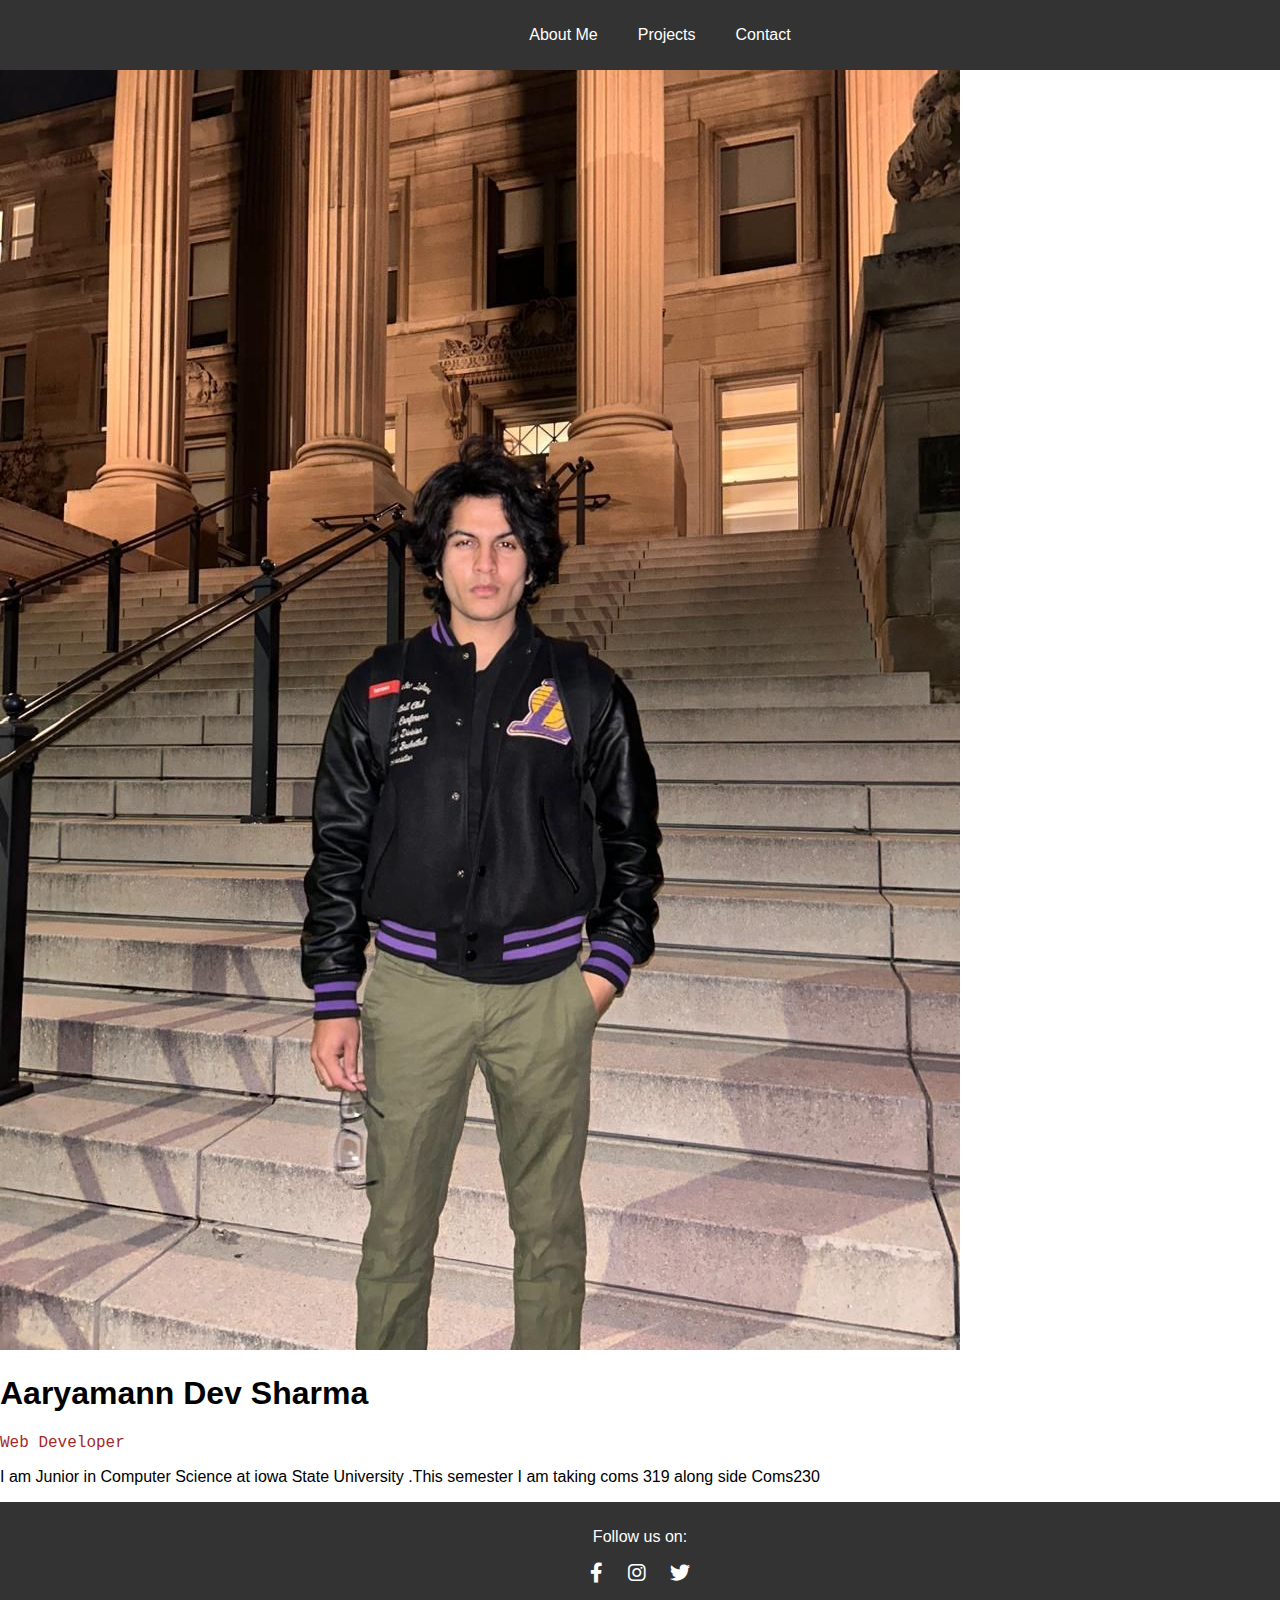
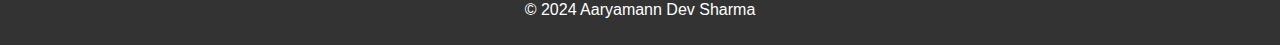
<file: index.html>
<!DOCTYPE html>
<html lang="en">
<head>
    <meta charset="UTF-8">
    <meta http-equiv="X-UA-Compatible" content="IE=edge">
    <meta name="viewport" content="width=device-width, initial-scale=1.0">
    <title>Activity04 Portfolio Github</title>
    <link rel="stylesheet" href="./style.css">
   
    <link rel="stylesheet" href="https://cdnjs.cloudflare.com/ajax/libs/font-awesome/6.0.0-beta3/css/all.min.css">

    
</head>
<body>
    <header>
        <nav>
        <ul>
        <li><a href="./index.html">About Me</a></li>
        <li><a href="./projects.html">Projects</a></li>
        <li><a href="./contact.html">Contact</a></li>
        </ul>
        </nav>
        </header>

        <div class="container">
            <img src= "./images/profile.jpg" alt="Profile Photo">
            <h1>Aaryamann Dev Sharma</h1>
            
            <p style="font-family: 'Courier New', Courier, monospace; color: brown">Web Developer</p>

            <p>I am Junior in Computer Science at iowa State University .This semester I am taking coms 319 along side Coms230</p>
        </div>
        <footer>
            <p>Follow us on:</p>
<a href="https://www.instagram.com/aaryamanndev/" target="_blank"><i class="fab fa-facebook-f"></i></a>
<a href="https://www.instagram.com/aaryamanndev/" target="_blank"><i class="fab fa-instagram"></i></a>
<a href="https://www.instagram.com/aaryamanndev/" target="_blank"><i class="fab fa-twitter"></i></a>

        <p>&copy; 2024 Aaryamann Dev Sharma</p>
        </footer>
</body>
</html>
</file>
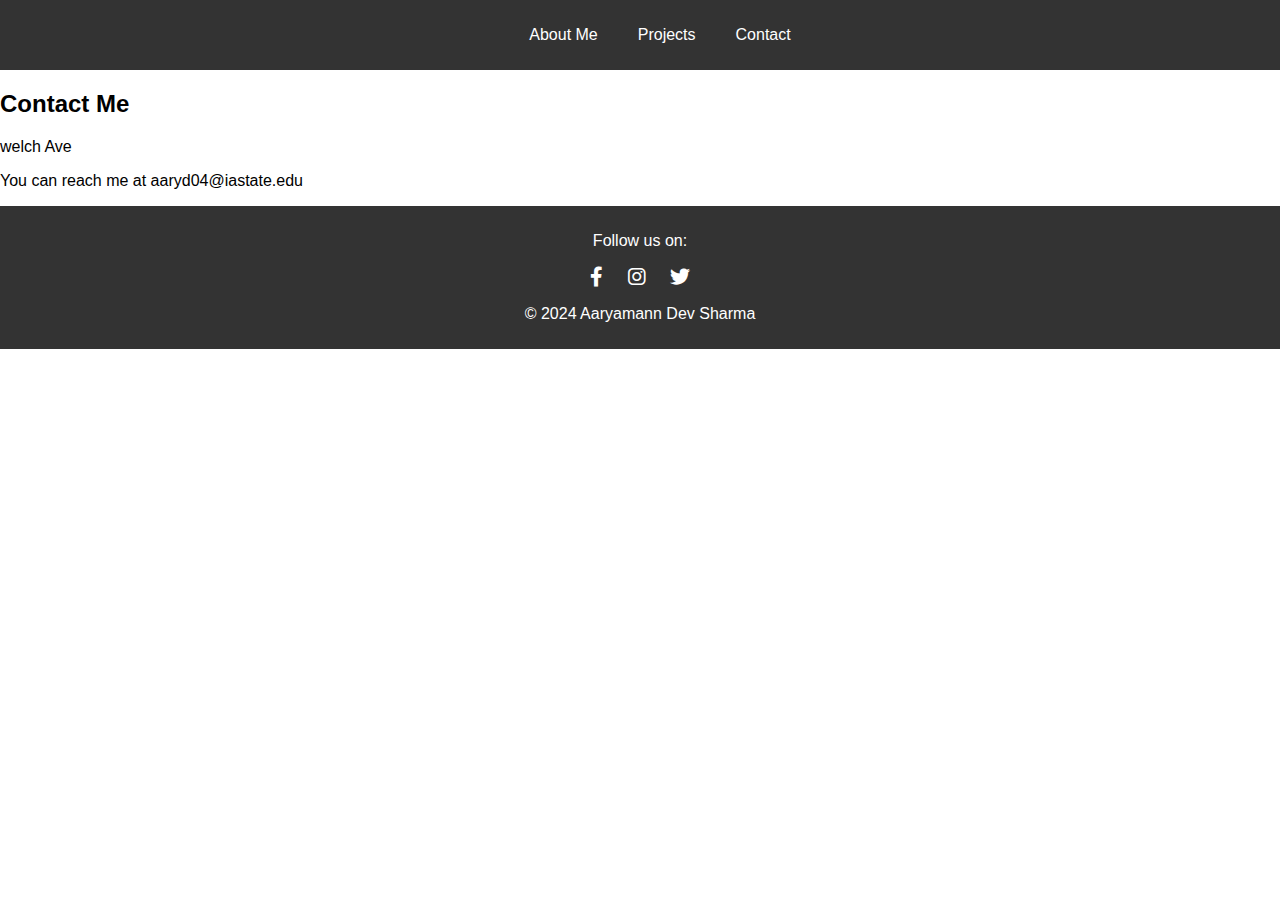
<file: contact.html>
<!DOCTYPE html>
<html lang="en">
<head>
    <meta charset="UTF-8">
    <meta http-equiv="X-UA-Compatible" content="IE=edge">
    <meta name="viewport" content="width=device-width, initial-scale=1.0">
    <title>Activity04 Portfolio Github</title>
    <link rel="stylesheet" href="./style.css">
    <link rel="stylesheet" href="https://cdnjs.cloudflare.com/ajax/libs/font-awesome/6.0.0-beta3/css/all.min.css">

</head>
<body>
    <header>
        <nav>
        <ul>
        <li><a href="./index.html">About Me</a></li>
        <li><a href="./projects.html">Projects</a></li>
        <li><a href="./contact.html">Contact</a></li>
        </ul>
        </nav>
        </header>

        <div class="container">
            <h2>Contact Me</h2>
            <p>welch Ave</p>
            <p>You can reach me at aaryd04@iastate.edu</p>
            </div>

            <footer>
                <p>Follow us on:</p>
                <a href="https://www.instagram.com/aaryamanndev/" target="_blank"><i class="fab fa-facebook-f"></i></a>
                <a href="https://www.instagram.com/aaryamanndev/" target="_blank"><i class="fab fa-instagram"></i></a>
                <a href="https://www.instagram.com/aaryamanndev/" target="_blank"><i class="fab fa-twitter"></i></a>

                <p>&copy; 2024 Aaryamann Dev Sharma</p>
                </footer>
</body>
</html>
</file>
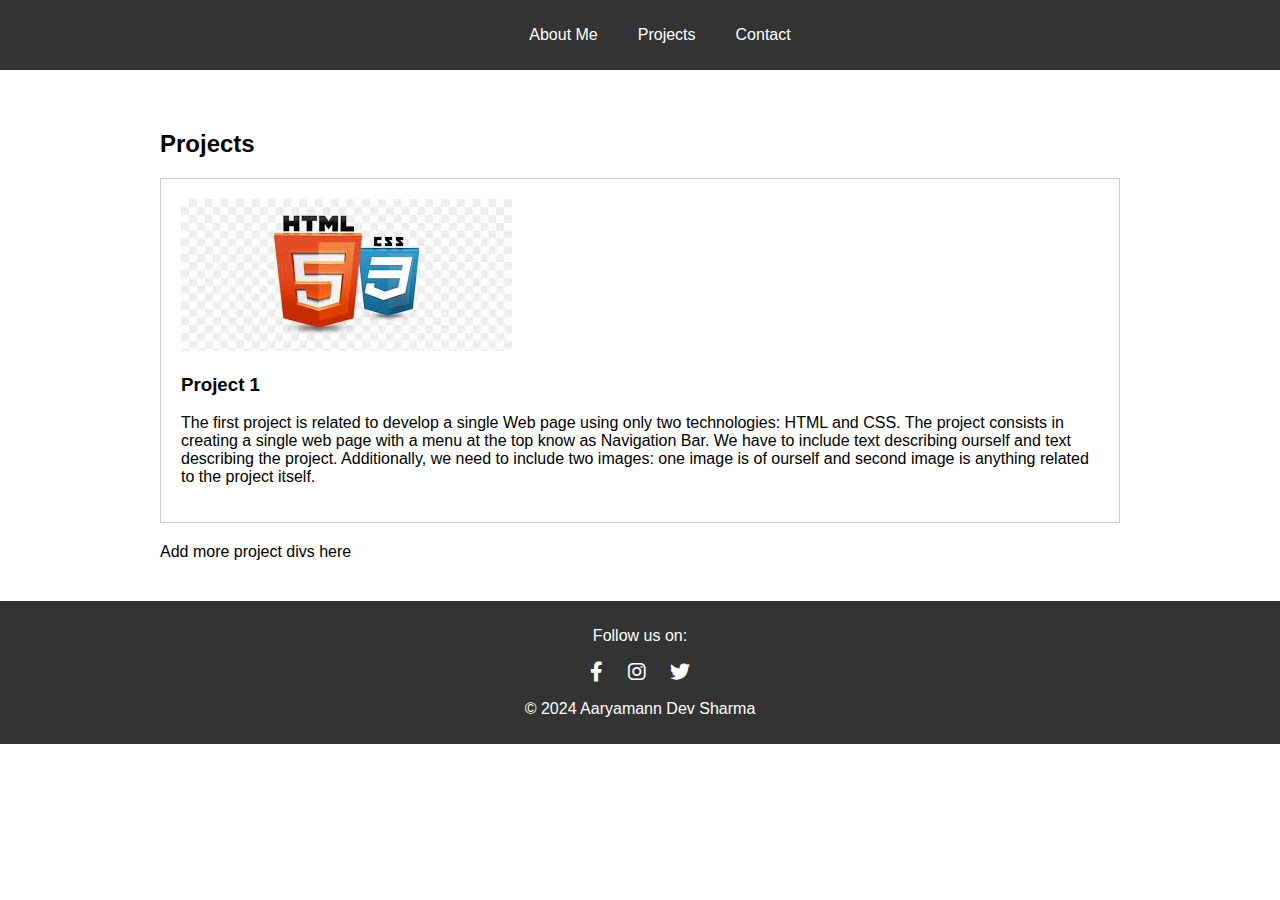
<file: projects.html>
<!DOCTYPE html>
<html lang="en">
<head>
    <meta charset="UTF-8">
    <meta http-equiv="X-UA-Compatible" content="IE=edge">
    <meta name="viewport" content="width=device-width, initial-scale=1.0">
    <title>Activity04 Portfolio Github</title>
    <link rel="stylesheet" href="./style.css">
    <link rel="stylesheet" href="https://cdnjs.cloudflare.com/ajax/libs/font-awesome/6.0.0-beta3/css/all.min.css">

    <style>
        .container {
        max-width: 960px;
        margin: 0 auto;
        padding: 40px;
        }
        .project {
        margin-bottom: 20px;
        border: 1px solid #ccc;
        padding: 20px;
        }
        </style>

<title>Aaryamann - Portfolio</title>
</head>
</head>
<body>
    <header>
        <nav>
        <ul>
        <li><a href="./index.html">About Me</a></li>
        <li><a href="./projects.html">Projects</a></li>
        <li><a href="./contact.html">Contact</a></li>
        </ul>
        </nav>
        </header>

        <div class="container">
            <h2>Projects</h2>
            <div class="project">
            <img src= "./images/project1.jpeg" alt="Project 1">
            <h3>Project 1</h3>
            <p>The first project is related to develop a single Web page using
            only two technologies: HTML and CSS. The project consists in
            creating a single web page with a menu at the top know as
            Navigation Bar. We have to include text describing ourself and
            text describing the project. Additionally, we need to include
            two images: one image is of ourself and second image is anything
            related to the project itself.</p>
            </div>
            Add more project divs here
            </div>

            <footer>
                <p>Follow us on:</p>
                <a href="https://www.instagram.com/aaryamanndev/" target="_blank"><i class="fab fa-facebook-f"></i></a>
                <a href="https://www.instagram.com/aaryamanndev/" target="_blank"><i class="fab fa-instagram"></i></a>
                <a href="https://www.instagram.com/aaryamanndev/" target="_blank"><i class="fab fa-twitter"></i></a>

                <p>&copy; 2024 Aaryamann Dev Sharma</p>
                </footer>
</body>
</html>
</file>
<file: style.css>
header {
    background-color: #333;
    color: #fff;
    padding: 10px 0;
    }

    
    nav ul {
        list-style: none;
        display: flex;
        justify-content: center;
        }
        nav li {
        margin: 0 20px;
        }
        nav a {
        text-decoration: none;
        color: #fff;
        
        }

        img {
            max-width: 200%;
        }

                body {
                    font-family: Arial, sans-serif;
                    margin: 0;
                    padding: 0;
                    }
                    footer {
                    text-align: center;
                    padding: 10px;
                    background-color: #333;
                    color: #fff;
                    }
                    footer a {
                        color: #fff;
                        margin: 0 10px;
                        text-decoration: none;
                        font-size: 20px;
                        }
                        footer a:hover {
                        color: #f39c12; /* Change color on hover */
                        }
</file>
